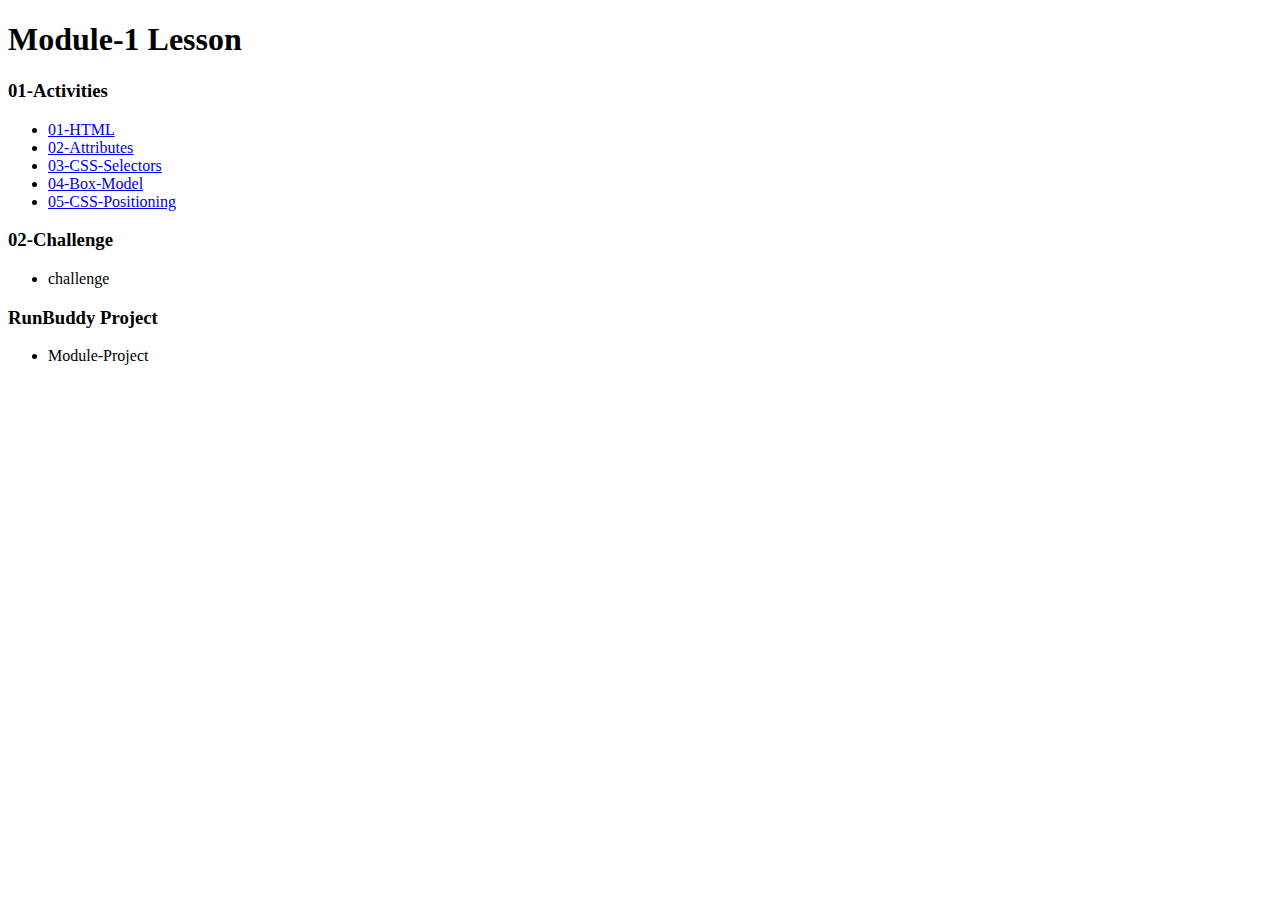
<file: index.html>
<!DOCTYPE html>
<html lang="en">
<head>
    <meta charset="UTF-8">
    <meta name="viewport" content="width=device-width, initial-scale=1.0">
    <title>Module-1</title>
</head>

<body>
    <header>
        <h1>Module-1 Lesson</h1>
    </header>

    <section>
        <h3>01-Activities</h3>
        <ul>
            <li><a href="./01-Activities/01-HTML/index.html">01-HTML</a></li>
            <li><a href="./01-Activities/02-Attributes/index.html">02-Attributes</a></li>
            <li><a href="./01-Activities/03-CSS-Selectors/index.html">03-CSS-Selectors</a></li>
            <li><a href="./01-Activities/04-Box-Model/index.html">04-Box-Model</a></li>
            <li><a href="./01-Activities/05-CSS-Positioning/index.html">05-CSS-Positioning</a></li>
        </ul>
    </section>
    <h3>02-Challenge</h3>
        <ul>
            <li><a href="./02-Challenge/index.html"></a>challenge</li>
        </ul>
    
    <h3>RunBuddy Project</h3>
     <ul>
        <li><a href="./05-Module-Project/index.html"></a>Module-Project</li>
     </ul>

</body>
</html>
</file>
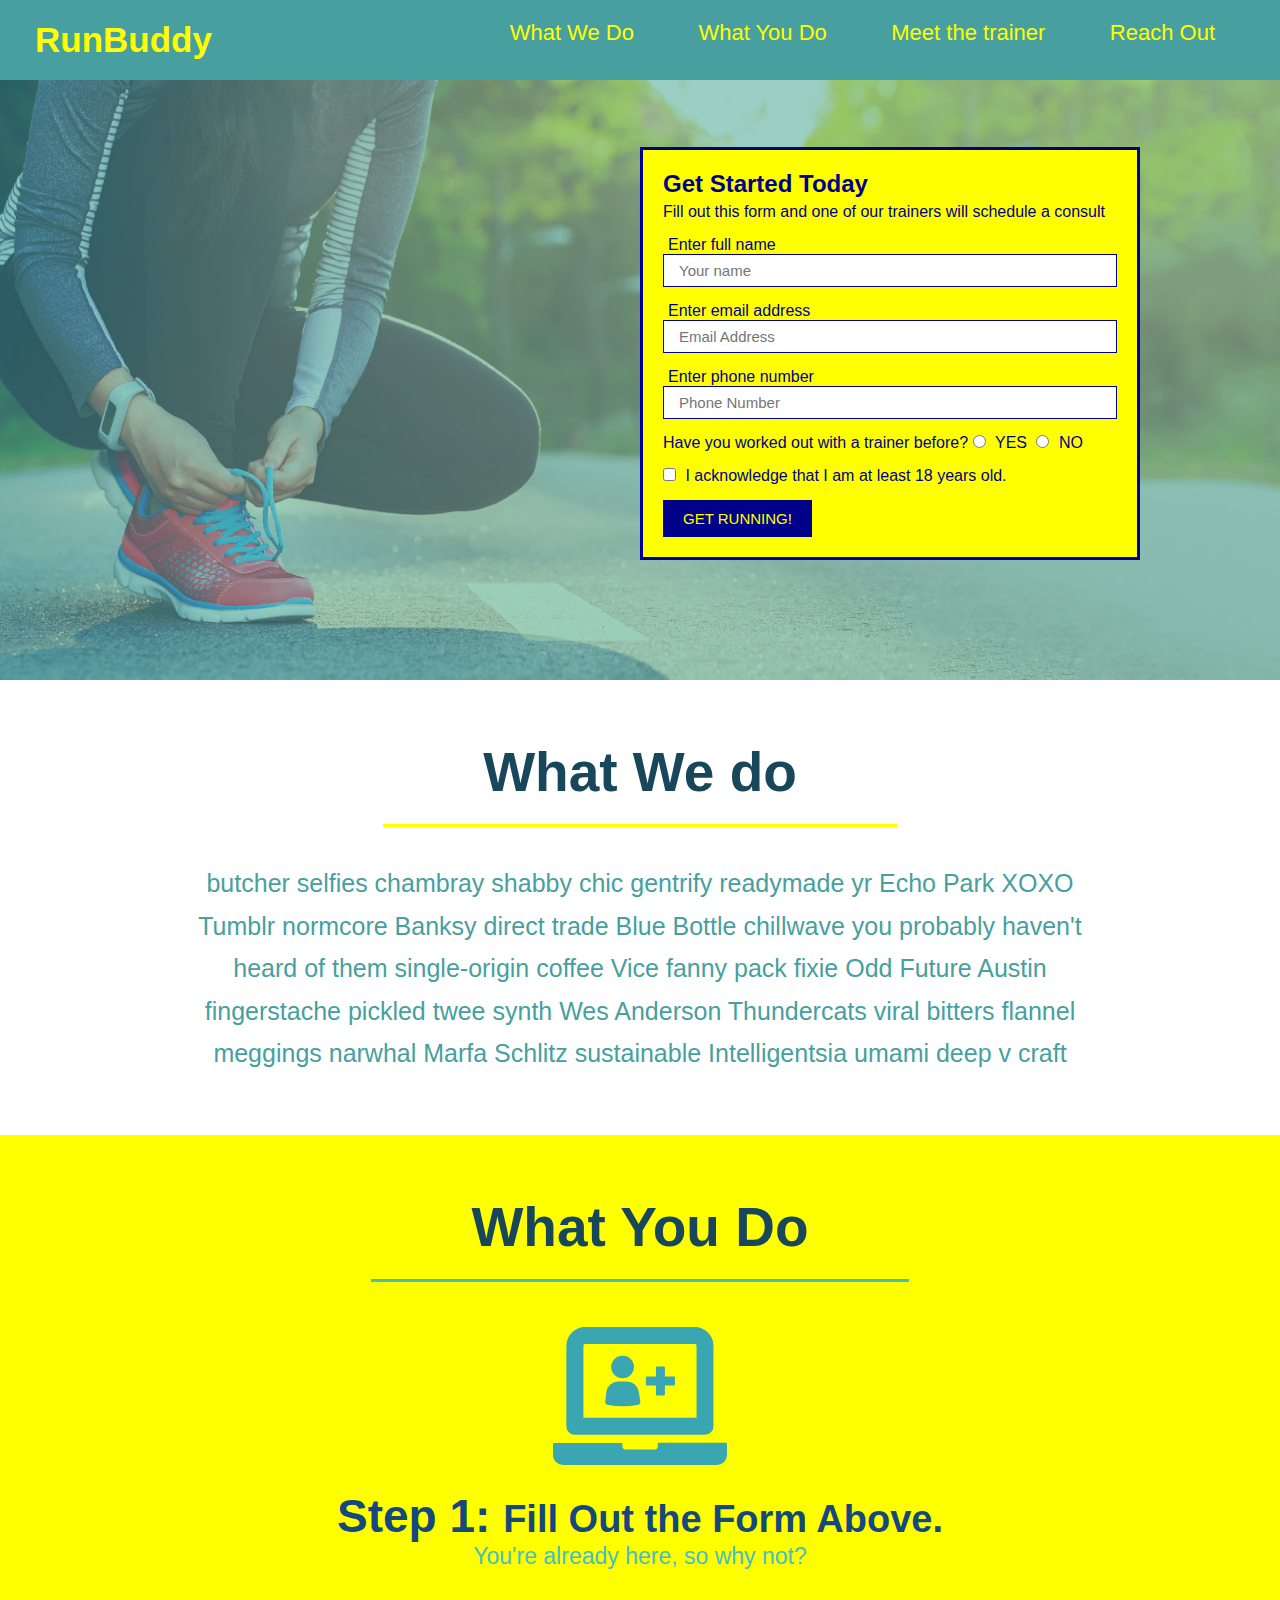
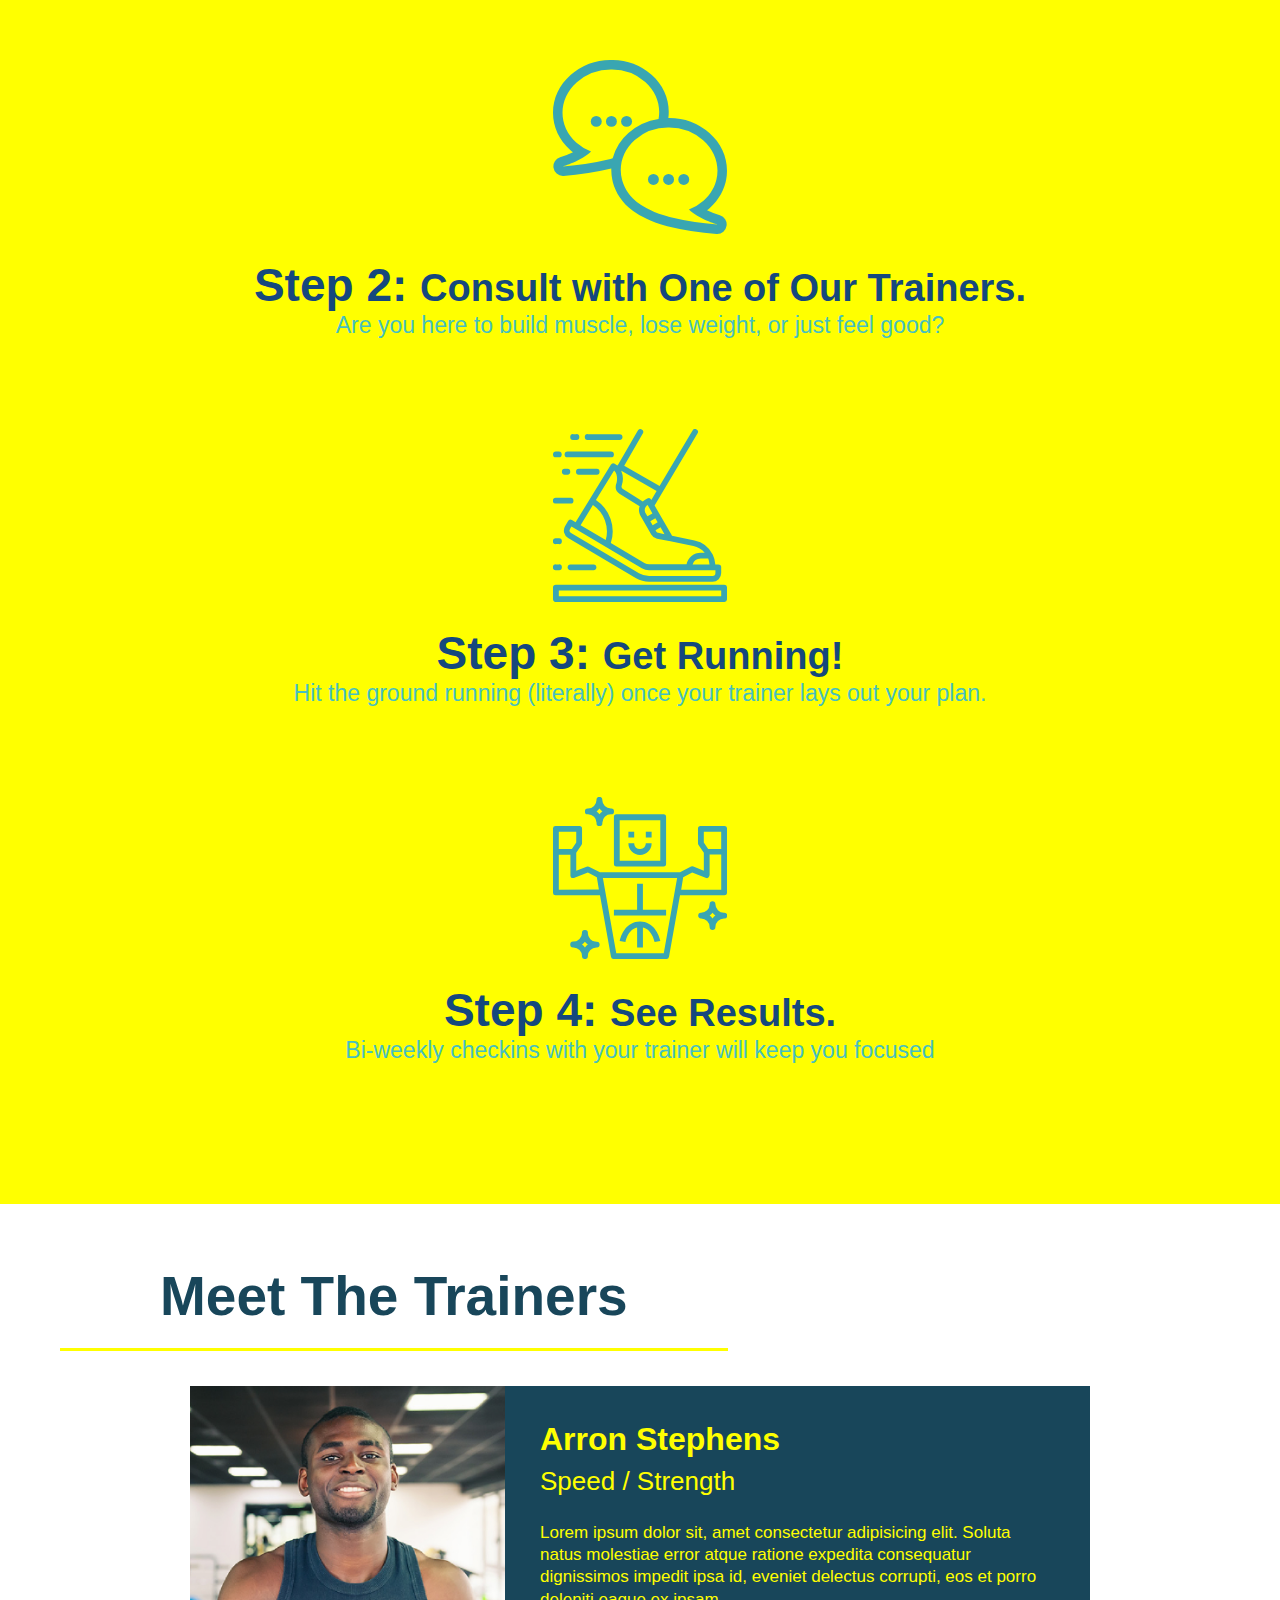
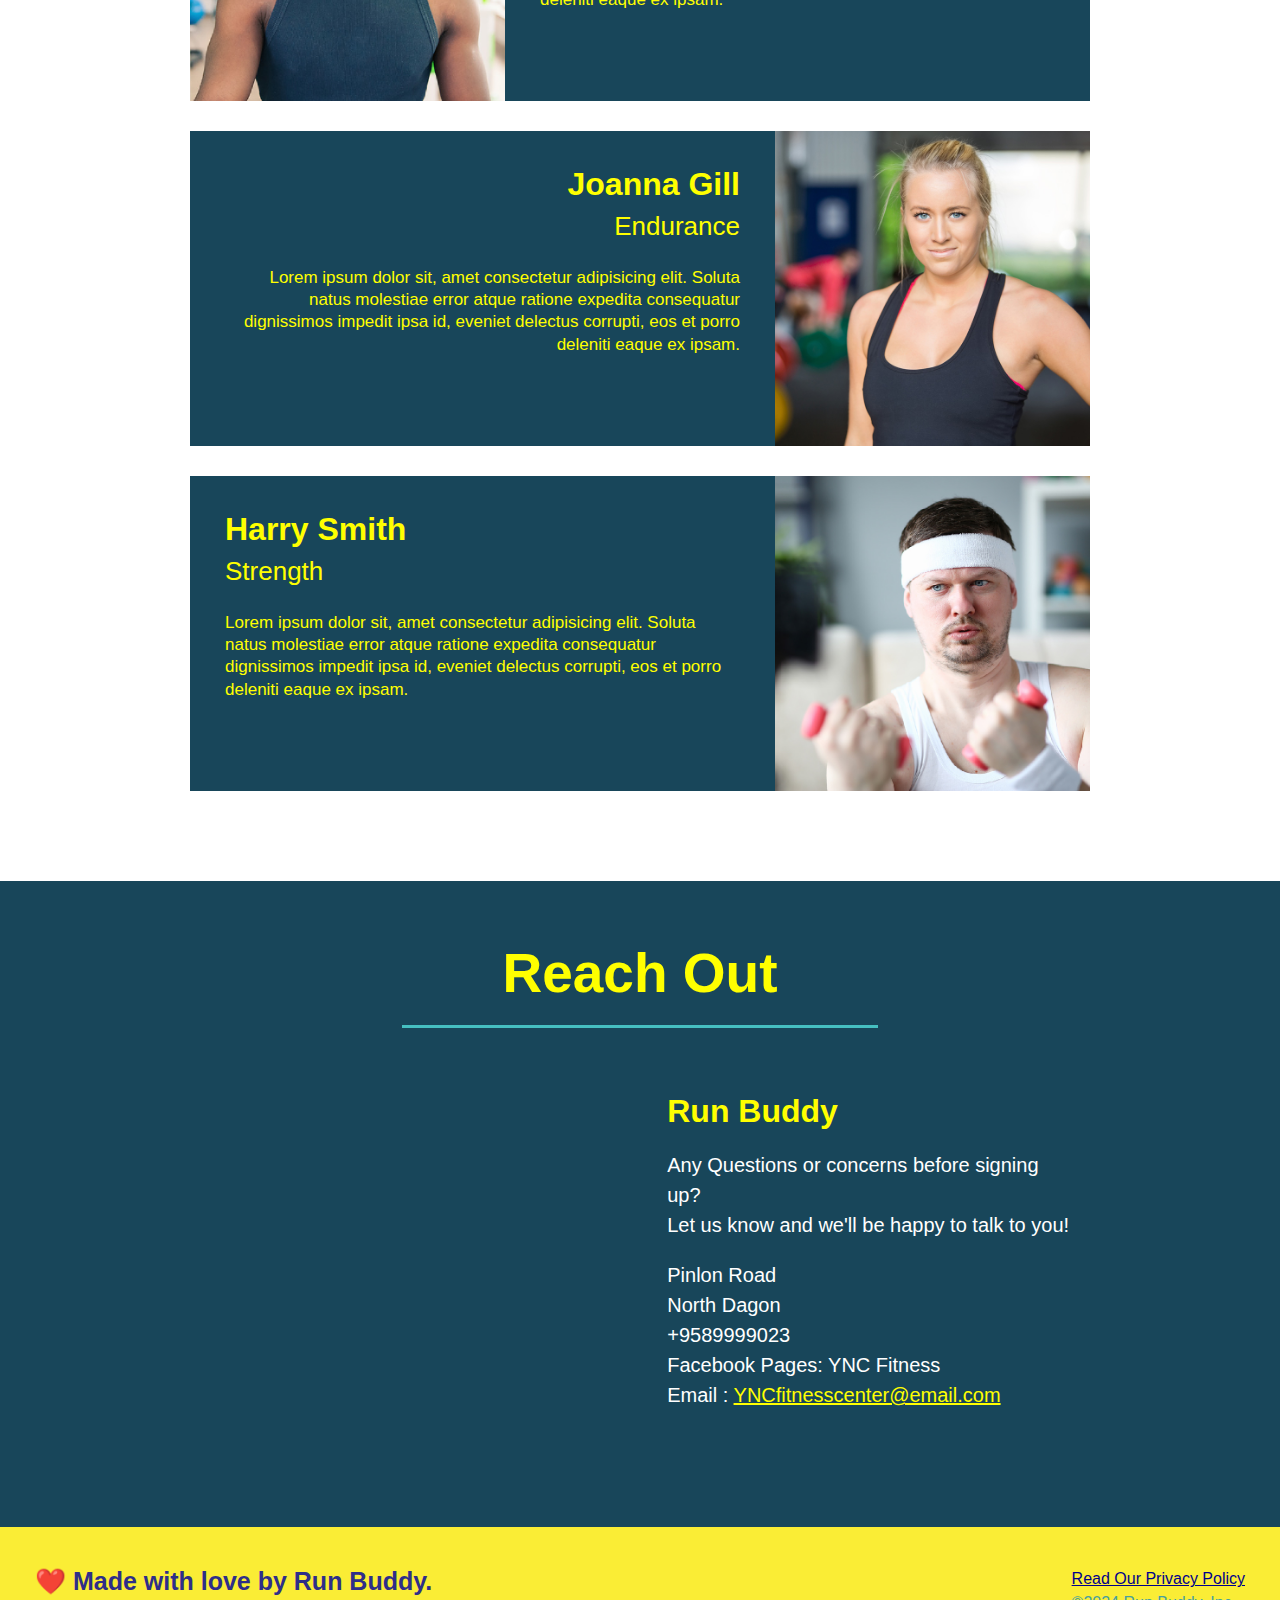
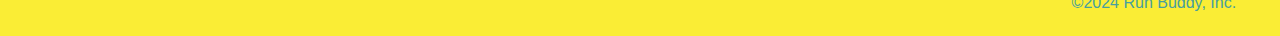
<file: 05-Module-Project/index.html>
<!DOCTYPE html>
<html lang="en">
<head>
    <meta charset="UTF-8">
    <meta name="viewport" content="width=device-width, initial-scale=1.0">
    <title>RunBuddy</title>
    <link rel="stylesheet" href="./css/style.css">
    <link rel="stylesheet" href="./css/secondary-style.css">
</head>
<body>
<!-- header -->
    <header>
        <h1><a href="#">RunBuddy</a></h1>
    <!-- Unordered list -->
        <nav>
            <ul>
                <!-- List item -->
                <li><a href="what-we-do">What We Do</a></li>
                <li><a href="waht-you-do">What You Do</a></li>
                <li><a href="meet-the-trainer">Meet the trainer</a></li>
                <li><a href="reach-out">Reach Out</a></li>
            </ul>
        </nav>
    </header>

    <main>
        <section class="hero">
            <div class="hero-form">
                <h3>Get Started Today</h3>
                <p>Fill out this form and one of our trainers will schedule a consult</p>
            <form >
                <label for="name">Enter full name</label>
                <input type="text" placeholder="Your name" name="name" id="name" class="form-input">
               
                <label for="email">Enter email address</label>
                <input type="text" placeholder="Email Address" name="email" id="email" class="form-input">

                <label for="phone">Enter phone number</label>
                <input type="text" placeholder="Phone Number" name="phone" id="phone" class="form-input">

                <p>
                    Have you worked out with a trainer before?
                    <input type="radio" name="trainer-comfirm" id="trainer-comfirm">
                    <label for="trainer-yes">YES</label>

                    <input type="radio" name="trainer-comfirm" id="trainer-comfirm">
                    <label for="trainer-no">NO</label>
                </p>
                     <p>
                        <input type="checkbox" name="checkpoint1" id="checkbox">
                        <label for="checkbox">
                            I acknowledge that I am at least 18 years old.
                        </label>
                     </p>
                     <button type="submit">
                        GET RUNNING!
                     </button>
            </form>
            </div>
        </section>

        <!-- "what we do" -->
        <section id="what-we-do" class="intro">
            <h2 class="section-title primary-border">What We do</h2>
            <p>
                butcher selfies chambray shabby chic gentrify readymade yr Echo Park XOXO Tumblr normcore Banksy direct trade Blue
                Bottle chillwave you probably haven't heard of them single-origin coffee Vice fanny pack fixie Odd Future Austin
                fingerstache pickled twee synth Wes Anderson Thundercats viral bitters flannel meggings narwhal Marfa Schlitz
                sustainable Intelligentsia umami deep v craft
            </p>
        </section>

        <!-- what you do -->
        <section id="what-you-do" class="steps">
            <h2 class="section-title secondary-border">What You Do</h2>

            <div>
                <img src="./images/step-1.svg" alt="">
                <h3>Step 1: <span>Fill Out the Form Above.</span></h3>
                <p>You're already here, so why not?</p>
            </div>

            <div>
                <img src="./images/step-2.svg" alt="">
                <h3>Step 2: <span>Consult with One of Our Trainers.</span></h3>
                <p>Are you here to build muscle, lose weight, or just feel good?</p>
            </div>

            <div>
                <img src="./images/step-3.svg" alt="">
                <h3>Step 3: <span>Get Running!</span></h3>
                <p>Hit the ground running (literally) once your trainer lays out your plan.</p>
            </div>

            <div>
                <img src="./images/step-4.svg" alt="">
                <h3>Step 4: <span>See Results.</span></h3>
                <p>Bi-weekly checkins with your trainer will keep you focused</p>
            </div>
        </section>

        <!-- Meet The Trainers -->
         <section id="your-trainers" class="trainers"> 
            <!-- <h2 class="section-title primary-border"> Meet The Trainers</h2> -->
            <h2 class="section-title primary-border"> Meet The Trainers</h2>
            <article class="trainer">
                <img src="./images/trainer-1.jpg" alt="Arron Stephens in his workout clothes, ready to pump iron">
                <div class="trainer-bio text-left">
                    <h3>Arron Stephens</h3>
                    <h4>Speed / Strength</h4>
                    <p>Lorem ipsum dolor sit, amet consectetur adipisicing elit. Soluta natus molestiae error atque ratione
                     expedita consequatur
                     dignissimos impedit ipsa id, eveniet delectus corrupti, eos et porro deleniti eaque ex ipsam.
                    </p>
                </div>
            </article>

            <!-- second trainer -->
            <article class="trainer">
                <div class="trainer-bio text-right">
                    <h3>Joanna Gill</h3>
                    <h4>Endurance</h4>
                    <p>
                        Lorem ipsum dolor sit, amet consectetur adipisicing elit. Soluta natus molestiae error atque ratione
                     expedita consequatur
                     dignissimos impedit ipsa id, eveniet delectus corrupti, eos et porro deleniti eaque ex ipsam.
                    </p>
                </div>
                <img src="./images/trainer-2.jpg" alt="Joanna Gill cooling off after a workout">
            </article>

            <!-- third trainer -->
             <article class="trainer">
                <div class="trainer-bio text-left">
                    <h3>Harry Smith</h3>
                    <h4>Strength</h4>
                    <p>
                        Lorem ipsum dolor sit, amet consectetur adipisicing elit. Soluta natus molestiae error atque ratione
                        expedita consequatur
                        dignissimos impedit ipsa id, eveniet delectus corrupti, eos et porro deleniti eaque ex ipsam.
                    </p>
                </div>
                <img src="./images/trainer-3.jpg" 
                alt="Harry Smith wearing a headband and lifting comically small pink weights">
             </article>

         </section>

         <!-- Reach Out -->
          <section id="reachout" class="contact">
            <h2 class="section-title secondary-border">Reach Out</h2>
            <div class="contact-info">
                <iframe src="https://www.google.com/maps/embed?pb=!1m18!1m12!1m3!1d30544.503227014637!2d96.17891050861658!3d16.87278257568522!2m3!1f0!2f0!3f0!3m2!1i1024!2i768!4f13.1!3m3!1m2!1s0x30c1933793f6548b%3A0xda5a0c3211849849!2sAM%20Fitness%202!5e0!3m2!1sen!2smm!4v1720730263395!5m2!1sen!2smm" 
                width="600" height="450" style="border:0;" allowfullscreen="" loading="lazy" referrerpolicy="no-referrer-when-downgrade"></iframe>
            

            <div>
                <h3>Run Buddy</h3>
                <p>
                    Any Questions or concerns before signing up?
                    <br />
                    Let us know and we'll be happy to talk to you!
                </p>
                <address>
                    Pinlon Road <br />
                    North Dagon <br />
                    +9589999023 <br />
                    Facebook Pages: YNC Fitness <br />
                    Email : <a href="yncfitnesscenter@info">YNCfitnesscenter@email.com</a>
                </address>
            </div>
            </div>
          </section>
</main>
   


<!-- footer -->
    <footer>
        <h2>❤️ Made with love by Run Buddy.</h2>
        <div>
            <a href="#">Read Our Privacy Policy</a><br>
            &copy;2024 Run Buddy, Inc.
        </div>
      </footer>
</body>
</html>
</file>
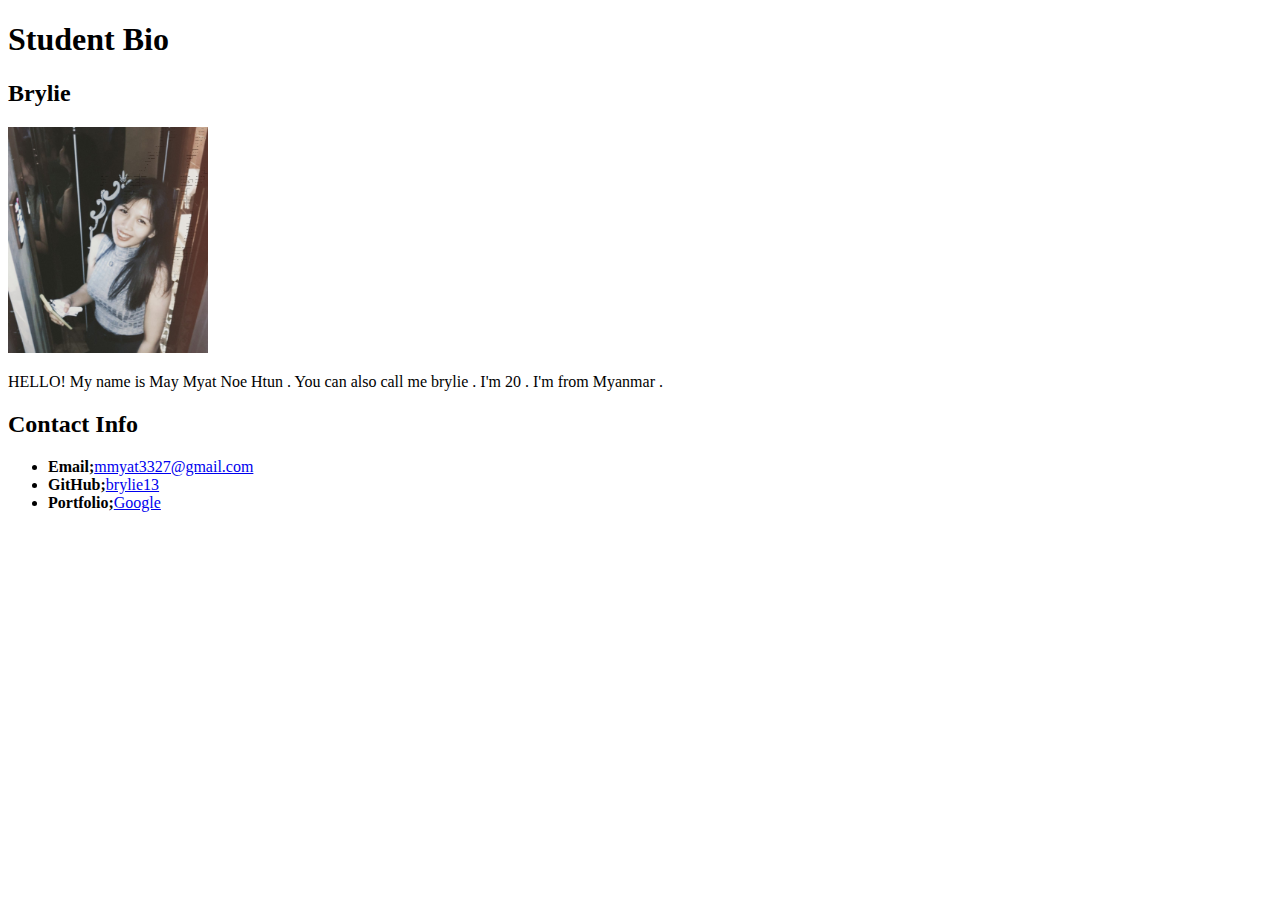
<file: 01-Activities/01-HTML/index.html>
<!DOCTYPE html>
<html lang="en">
<head>
    <meta charset="UTF-8">
    <meta name="viewport" content="width=device-width, initial-scale=1.0">
    <title>Student Bio</title>
</head>

<body>

    <Header>
        <h1>Student Bio</h1>
    </Header>

    <section>
        <h2>Brylie</h2>
        <img src="brylie.jpg" style="width: 200px;" alt="brylie's photo">
        <p>HELLO! My name is May Myat Noe Htun . You can also call me brylie . I'm 20 . I'm from Myanmar . </p>
    </section>

    <section>
        <h2>Contact Info</h2>
        <ul>
            <li><strong>Email;</strong><a href="mailto:https://mail.google.com/mail/u/0/#inbox">mmyat3327@gmail.com</a></li>
            <li><strong>GitHub;</strong><a href="https://github.com/Brylie13/Module-1">brylie13</a></li>
            <li><strong>Portfolio;</strong><a href="https://www.google.com/">Google</a></li>
        </ul>
    </section>
    
    <footer></footer>
</body>
</html>
</file>
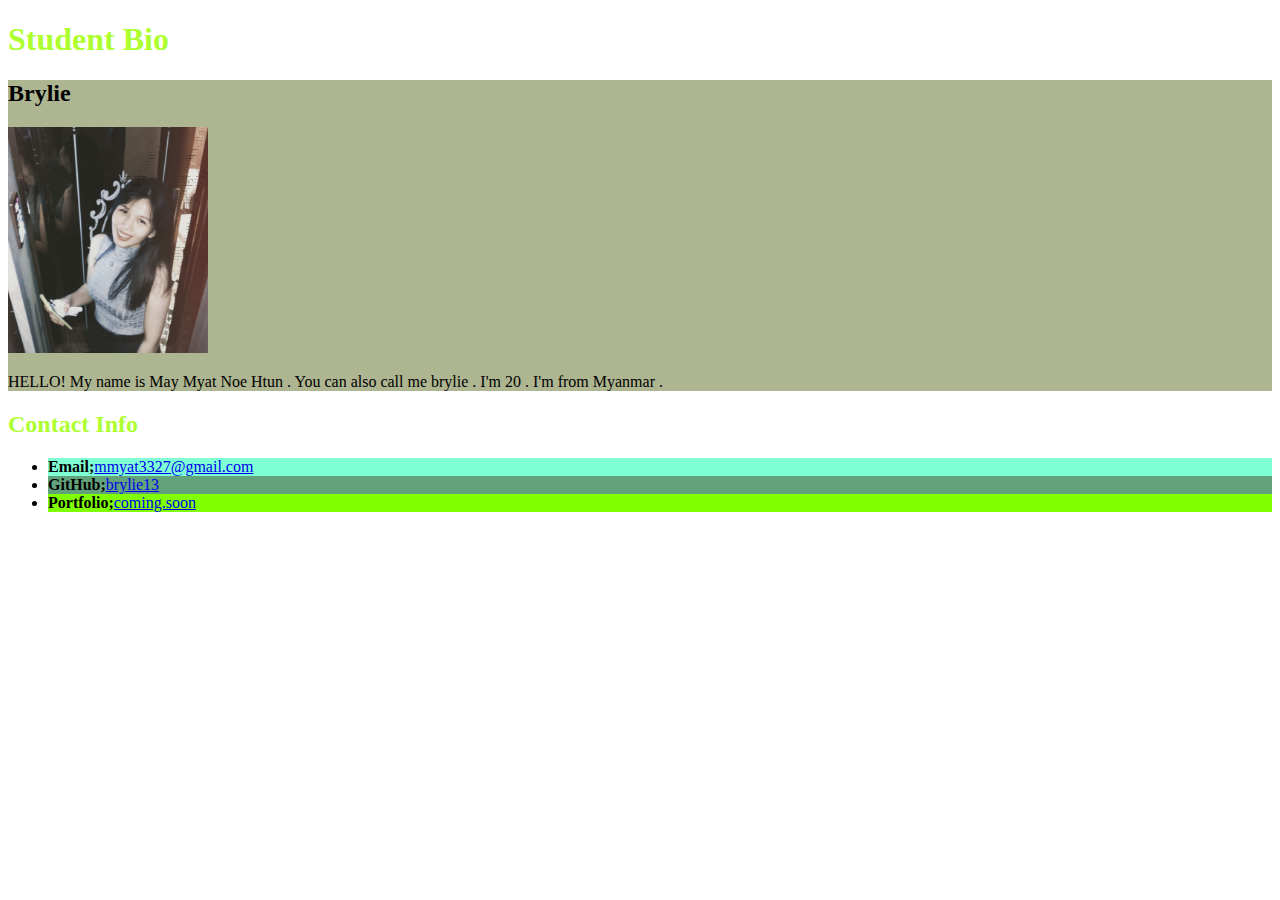
<file: 01-Activities/02-Attributes/index.html>
<!DOCTYPE html>
<html lang="en">
<head>
    <meta charset="UTF-8">
    <meta name="viewport" content="width=device-width, initial-scale=1.0">
    <title>Student Bio</title>
    <link rel="stylesheet" href="style.css">
</head>

<body>

    <Header>
        <h1 class="title">Student Bio</h1>
    </Header>

    <section class="section">
        <h2>Brylie</h2>
        <img src="brylie.jpg" style="width: 200px;" alt="brylie's photo">
        <p>HELLO! My name is May Myat Noe Htun . You can also call me brylie . I'm 20 . I'm from Myanmar . </p>
    </section>

    <section>
        <h2 class="title">Contact Info</h2>
        <ul>
            <li id="email"><strong>Email;</strong><a href="#">mmyat3327@gmail.com</a></li>
            <li id="github"><strong>GitHub;</strong><a href="#">brylie13</a></li>
            <li id="portfolio"><strong>Portfolio;</strong><a href="#">coming.soon</a></li>
        </ul>
    </section>
    
</body>
</html>
</file>
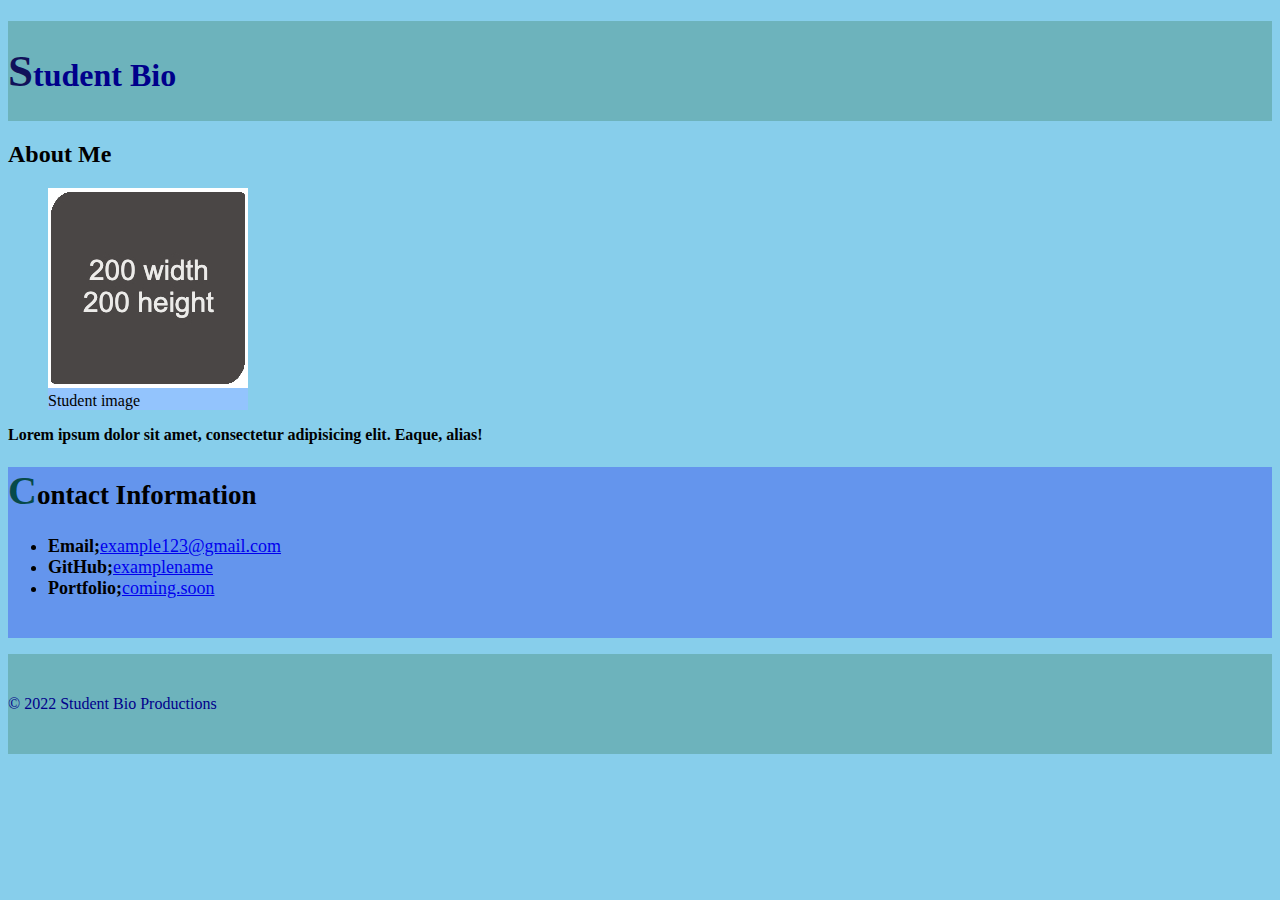
<file: 01-Activities/03-CSS-Selectors/index.html>
<!DOCTYPE html>
<html lang="en">
<head>
    <meta charset="UTF-8">
    <meta name="viewport" content="width=device-width, initial-scale=1.0">
    <title>Css Selectors</title>
    <link rel="stylesheet" href="style.css">
</head>

<body>
    <header class="fade-background">
        <h1 class="student">Student Bio</h1>
    </header>

    <main>
        <section>
            <h2>About Me</h2>
            <figure class="figure" >
                <img src="image-1.jpg" alt="placeholder image with text reading 200 width 200 height">
                <figcaption>Student image</figcaption>
            </figure>
            <p class="text">Lorem ipsum dolor sit amet, consectetur adipisicing elit. Eaque, alias!</p>
        </section>

        <section class="section">
            <h2 class="contact">Contact Information</h2>
            <ul>
                <li><strong>Email;</strong><a href="#">example123@gmail.com</a></li>
                <li><strong>GitHub;</strong><a href="#">examplename</a></li>
                <li><strong>Portfolio;</strong><a href="#">coming.soon</a></li>
            </ul>
            <br>
        </section>    
    </main>

    <footer class="fade-background">
        <p >© 2022 Student Bio Productions</p>
    </footer>
</body>
</html>
</file>
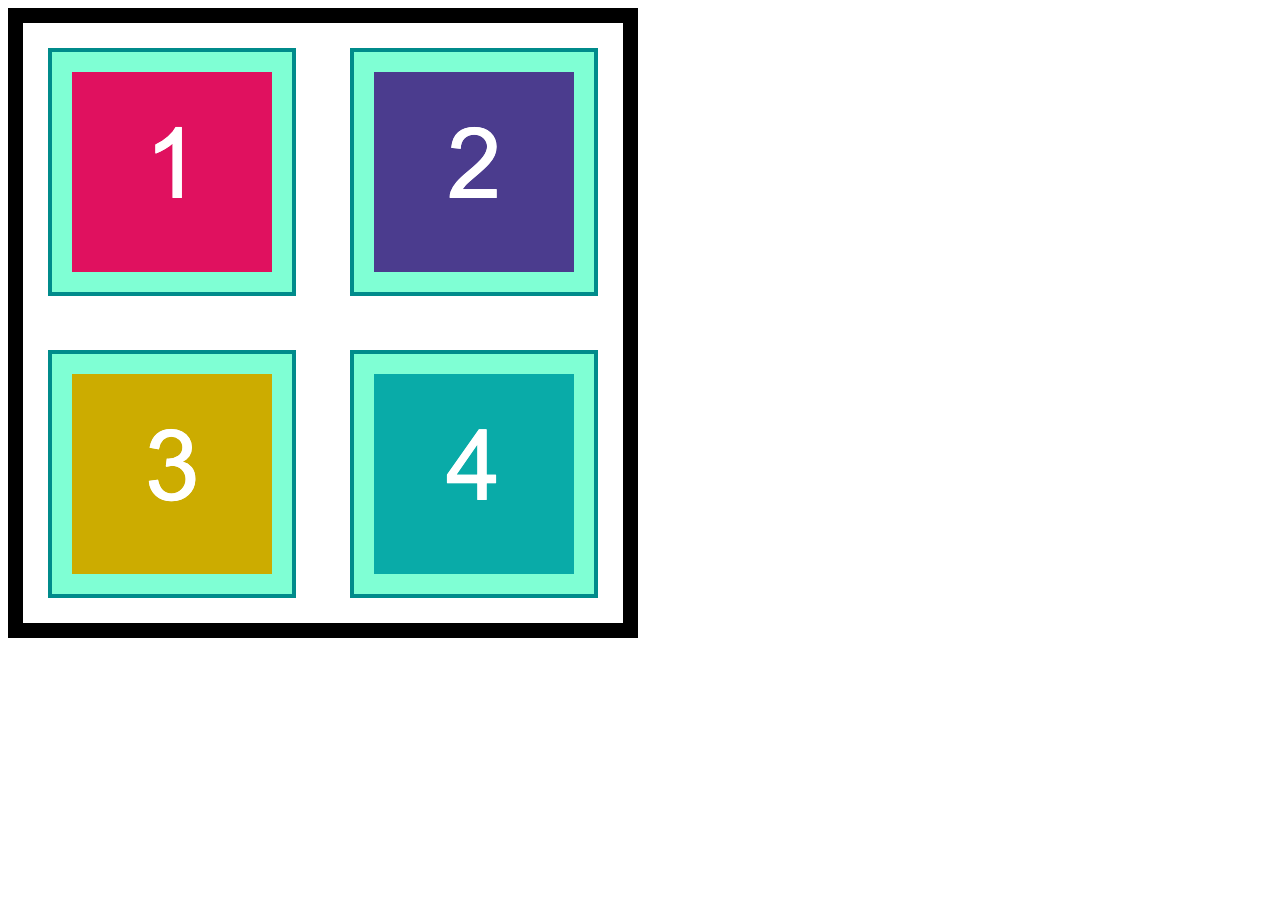
<file: 01-Activities/04-Box-Model/index.html>
<!DOCTYPE html>
<html lang="en">
<head>
    <meta charset="UTF-8">
    <meta name="viewport" content="width=device-width, initial-scale=1.0">
    <title>HTML Box Model</title>
    <link rel="stylesheet" href="style.css">
</head>

<body>
    <section>
        <img src="./images/image-1.png" alt="box with number 1">
        <img src="./images/image-2.png" alt="box with number 2">
        <img src="./images/image-3.png" alt="box with number 3">
        <img src="./images/image-4.png" alt="box with number 4">
    </section>

    </body>

</html>
</file>
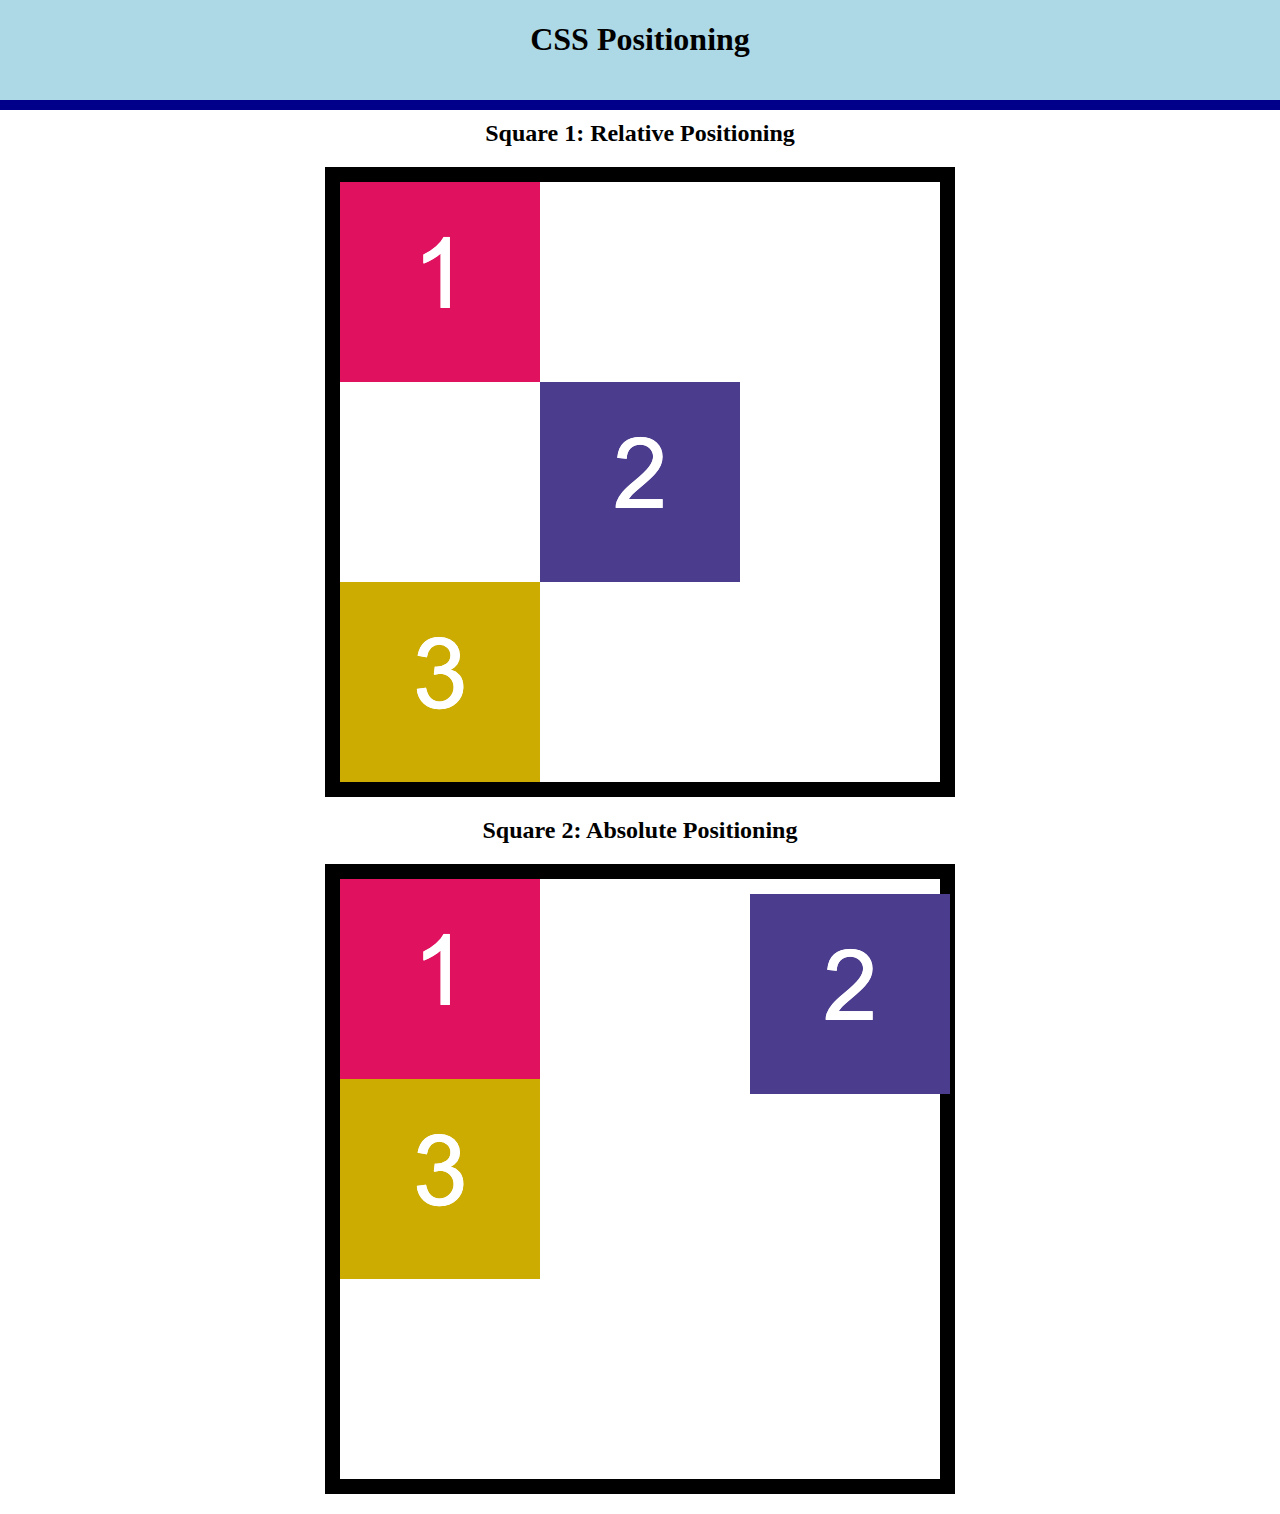
<file: 01-Activities/05-CSS-Positioning/index.html>
<!DOCTYPE html>
<html lang="en">
<head>
    <meta charset="UTF-8">
    <meta name="viewport" content="width=device-width, initial-scale=1.0">
    <title>Css Positioning</title>
    <link rel="stylesheet" href="style.css">
</head>

<body>
    <header>
        <h1>CSS Positioning</h1>
    </header>

    <main>
        <section>
            <h2>Square 1: Relative Positioning</h2>
            <div class="container">
                <img src="./images/image-1.png" alt="box with number 1">
                <img id="relative-box-2" src="./images/image-2.png" alt="box with number 2">
                <img src="./images/image-3.png" alt="box with number 3">
            </div>
        </section>

        <section>
            <h2>Square 2: Absolute Positioning</h2>
            <div class="container absolute-container">
                <img src="./images/image-1.png" alt="box with number 1">
                <img id="absolute-box-2" src="./images/image-2.png" alt="box with number 2">
                <img src="./images/image-3.png" alt="box with number 3">
            </div>
        </section>
    </main>
    
</body>
</html>
</file>
<file: 05-Module-Project/css/style.css>
* {
   margin: 0;
   padding: 0;
   box-sizing: border-box;
}

body {
   color: rgb(71, 159, 159);
   font-family: Arial, Helvetica, sans-serif;
}

/* header start */
header {
   background-color: rgb(71, 159, 159);
   padding: 20px 35px;
}

header h1 {
   font-size: 35px;
   margin: 0;
   display: inline;
   font-weight: bold;
   color: darkkhaki;
}

header a {
   color: yellow;
   text-decoration: none;
}

/* nav bar */
header nav {
   float: right;
   margin: 0; 
}

header nav ul li {
   display: inline;
}

header nav ul li a {
   margin: 0 30px;
   font-weight: lighter;
   font-size: 22px;
}
/* header end */
/* ................................................ */

/* hero strat */
.hero {
   background-image: url(../images/hero-bg.jpg);
   background-position: center;
   background-size: cover;
   height: 600px;
   position: relative;
}

.hero-form {
   border: 3px solid darkblue;
   background-color: yellow;
   padding: 20px;
   width: 500px;
   color: darkblue;
   position: absolute;
   bottom: 120px;
   right: 140px;
}

.hero-form h3 {
   font-size: 24px;
   margin: 0;
}

.hero-form p {
   margin: 5px 0 15px 0;
}

.form-input {
   border: 1px solid darkblue;
   display: block;
   padding: 7px 15px;
   font-size: 15px;
   color: darkblue;
   width: 100%;
   margin-bottom: 15px;
}

.hero-form label {
   margin: 0 5px;
}

.hero-form button {
   color: yellow;
   background-color: darkblue;
   font-size: 15px;
   border: none;
   padding: 10px 20px;
}
/* hero end */
/* .................................... */

/* what-we-do */
.intro {
   text-align: center;
}

.intro p {
   line-height: 1.7;
   color:rgb(71, 159, 159) ;
   width: 80%;
   font-size: 25px;
   margin: 0 auto;
}

/* ...................................... */
.section-title {
   font-size: 55px;
   color: rgb(24, 70, 90);
   margin-bottom: 35px;
   padding: 0 100px 20px 100px;
   display: inline-block;
   border-bottom: 3px solid;
}

.primary-border {
   border-color: yellow;
}

.secondary-border {
   border-color:  rgb(70, 191, 193) ;
}

/* .................................... */

/* what-you-do */

.steps {
   text-align: center;
   background-color: yellow;
}

.steps div {
   margin-bottom: 80px;
}

.steps img {
   width: 15%;
   margin: 10px 0;
}

.steps h3 {
   color: rgb(21, 72, 125) ;
   font-size: 46px;
   margin-top: 10px;
}

.steps p {
   color: rgb(70, 191, 193);
   font-size: 23px;
}

.steps span {
   font-size: 38px;
}
/* ......................... */

/* meet the trainers strat */
.trainer {
   text-align: center;
}

.trainer {
   width: 900px;
   margin: 0 auto 30px auto;
   background-color: rgb(24, 70, 90) ;
   color: yellow;
   overflow: auto;
   /* Overflow meaning :The overflow property controls what happens to content that is too big to fit into an area. */
}

.trainer img {
   width: 35%;
   float: left;
}

.trainer-bio {
   padding: 35px;
   float: left ;
   width: 65%;
}

.trainer-bio h3 {
   font-size: 32px;
   margin-bottom: 8px;
}

.trainer-bio h4 {
   font-weight: lighter;
   font-size: 26px;
   margin-bottom: 25px;
}

.trainer-bio p {
   font-size: 17px;
   line-height: 1.3;
}

.text-left {
   text-align: left;
}

.text-right {
   text-align: right;
}
/* meet the trainers end */
/* ..................................... */

/* Reach out strat */
.contact {
   text-align: center;
   background-color:  rgb(24, 70, 90);
}

.contact h2 {
   color: yellow;
}

.contact-info iframe {
   width: 400px;
   height: 400px;
}

.contact-info div {
   width: 410px;
   display: inline-block;
   vertical-align: top;
   text-align: left;
   margin: 30px 0 0 60px;
   color: white;
}

.contact-info h3 {
   color: yellow;
   font-size: 32px;
}

.contact-info p,
.contact-info address {
   margin: 20px 0;
   line-height: 1.5;
   font-size: 20px;
   font-style: normal;
}

.contact-info a {
   color: yellow;
}
/* Reach out end */
/* ................................................... */

/* footer start */
footer {
   width: 100%;
   background-color: rgb(250, 237, 53);
   padding: 40px 35px;
}
footer h2 {
   display: inline;
   margin: 0;
   font-size: 25px;
   color: rgb(46, 46, 137);
}
footer div {
   float: right;
   line-height: 1.5;
   /* text-align: right; */
}
footer a {
   color: darkblue;
}
section {
   padding: 60px;
}
/* Footer end */
/* ............................................. */
</file>
<file: 05-Module-Project/css/secondary-style.css>
.page-title {
    color: yellow;
    display: inline-block;
    border-bottom: 4px solid #cab94a;
    padding: 0 80px 15px 80px;
    font-weight: normal;
    font-size: 42px;
    font-style: italic;
  }
  
  .secondary-content {
    width: 80%;
    margin: 0 auto;
    color:  rgb(24, 70, 90);
  }
  
  .secondary-content h3 {
    font-size: 25px;
    margin: 20px 0;
  }
  
  .secondary-content p {
    font-size: 16px;
    line-height: 1.5;
    margin: 20px 0;
  }
  
  .secondary-content ul {
    margin: 15px 20px;
  }
  
  .secondary-content li {
    color: #399da8;
    margin: 10px 0;
  }
</file>
<file: 01-Activities/02-Attributes/style.css>
.title {
    color: greenyellow;
}

.section {
    background-color: rgb(174, 181, 145);
}

#email {
    background-color: aquamarine;
}
#github {
    background-color: rgb(99, 163, 124);
}
#portfolio {
    background-color: chartreuse;
}
</file>
<file: 01-Activities/03-CSS-Selectors/style.css>
body {
    background-color:skyblue;
}

.fade-background {
    background-color: rgba(98, 167, 167, 0.696);
    line-height: 100px;
    width: 100%;
    height: 100px;
    color: darkblue;
}

.figure {
    width: 200px;
    background-color: rgb(147, 196, 253);
}

.text {
    font-weight: bolder;
    font-size: medium;
}

.section {
    background-color: cornflowerblue;
    font-size: large;
}
.contact::first-letter {
   font-size: 40px ;
   color: rgb(7, 74, 74);
}
.student::first-letter {
    font-size: 45px;
    color: rgb(17, 17, 90);
}
</file>
<file: 01-Activities/04-Box-Model/style.css>
section {
      width: 600px;
      height: 600px;
      text-align: center;
      border: 15px solid black;
}

img {
    width: 200px;
    height: 200px;
    background-color: aquamarine;
    margin: 25px;
    padding: 20px ;
    border: 4px solid darkcyan;
}
</file>
<file: 01-Activities/05-CSS-Positioning/style.css>
body {
    position: relative;
    margin: 0;
    padding: 0;
  }
  
  main {
    padding-top: 100px;
  }
  
  h1,
  h2,
  h3 {
    text-align: center;
  }
  
  img {
    display: block;
  }
  
  header {
    position: fixed;
    top: 0;
    z-index: 2;
    width: 100%;
    height: 100px;
    border-bottom: 10px solid darkblue;
    background-color: lightblue;
  }
  
  /* Square 1 and 2 */
  .container {
    width: 600px;
    height: 600px;
    margin: 20px auto;
    border: 15px solid black;
  }
  
  
  /* Box 2 in Square 1 */
 #relative-box-2 {
    position: relative;
   left: 200px;
 }
  
  /* Box 2 in Square 2 */
 #absolute-box-2 {
    position: absolute;
    left: 750px;
    bottom: 400px;
    /* top: 0; */ }
</file>
